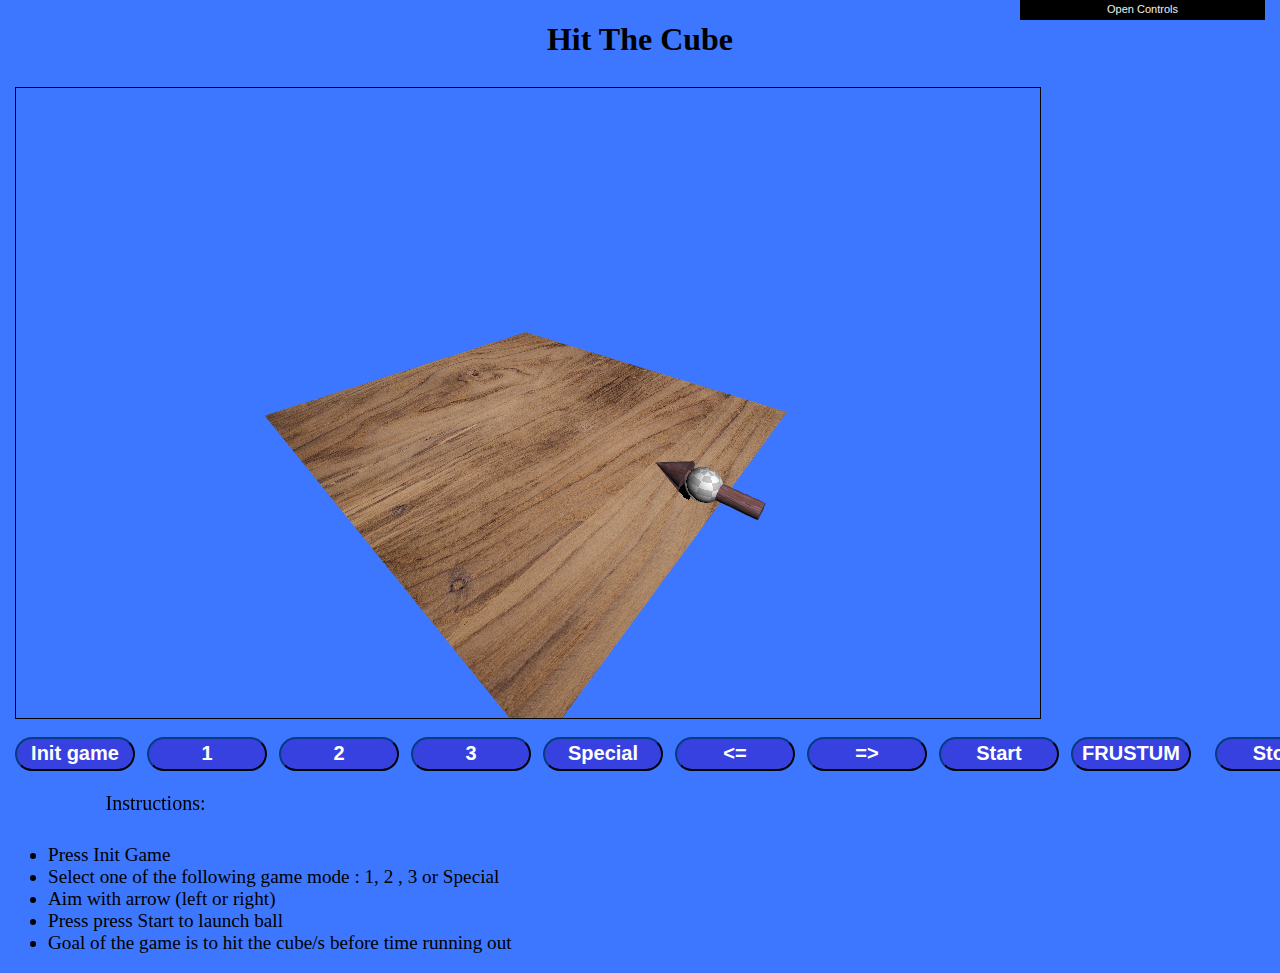
<file: ModuloUno/project/index.html>
<!doctype html>

<html lang="en">
	<head>
        <meta HTTP-EQUIV=”Pragma” CONTENT=”no-cache”>
        <meta HTTP-EQUIV=”Cache-Control” CONTENT=”no-cache”>
        <meta name="viewport" content="width=device-width, initial-scale=1.0">
        
        <title>Hit The Cube</title>
        <meta charset="UTF-8">
        <meta name="description" content="3D Game with spheres and cubes ">
        <meta name="author" content="Ugo Marchesini">
        <link rel="icon" href="data:;base64,iVBORw0KGgo=">
        <link rel="stylesheet" href="index.css">
        <script src="const.js"></script> <!--used to define all CONST used in the application e.g texture PATH-->
        <script type="text/javascript" src="resources/webgl-utils.js"></script> <!--used to render on canvas-->
        <script type="text/javascript" src="resources/m4.js"></script> <!--used for matrix calculation-->
        <script type="text/javascript" src="resources/dat.gui.js"></script> <!--easy API to create a control panel for the application-->
        <script type="text/javascript" src="global.js" ></script>
        <script type="text/javascript" src="gui.event.js" ></script>
        <script type="text/javascript" src="gameconfiguration.js" ></script>
        <script type="text/javascript" src="resources/sphere.utils.js"></script> <!--functions for sphere-->
       
        <script src="utils.js" ></script>
    </head>
    <body onload = "HitTheCubeGame()">
        <div id = "fps_counter">
        </div>
        <center><h1>Hit The Cube</h1></center>
        <div class="container" id="canvas-container">
            <table style="width:  100%;" cellpadding="5%">
                <tr>
                    <td><canvas id="cube-canvas">Your browser does not support HTML 5!</canvas></td>
                    
            </table>
        </div>
        <div>
            <table style="width:  70%;" cellpadding="5%">
                <tr>
                    <td><center><button class="btn" id="id_init"  type="button">Init game</button></center></td>
                    <td><center><button class="btn" id="id_1_cube"  type="button">1</button></center></td>
                    <td><center><button class="btn" id="id_2_cube"  type="button">2</button></center></td>
                    <td><center><button class="btn" id="id_3_cube"  type="button">3</button></center></td>
                    <td><center><button class="btn" id="id_special_cube"  type="button">Special</button></center></td>
                    <td><center><button class="btn" id="id_powerleft"  type="button"><=</button></center></td>
                    <td><center><button class="btn" id="id_powerright"  type="button">=></button></center></td>
                    <td><center><button class="btn" id="id_startsphere"  type="button">Start</button></center></td>
                    <td><center><button class="btn" id="frustum"  type="button">FRUSTUM</button></center></td>
                    <td><center><button class="btn" id="shadows" hidden type="button">SHADOWS</button></center></td>
                    <td><center><button class="btn" id="id_countdown"  type="button">Stop</button></center></td>

                    <td hidden id="xposition"></td>
                    <td hidden id="zposition"></td>
                </tr>
                <tr>
                    <td hidden id="arrowangle"></td>
                    <td hidden id="xdirection"></td>
                    <td hidden id="zdirection"></td>
                </tr>
            </table>
        </div>
        
        <div class="container" id="instructions">
            <canvas id="text-canvas" height="40px" style="border: 0px;"></canvas>
            <script>
                var text_canvas = document.getElementById("text-canvas");
                var text_ctx = text_canvas.getContext("2d");
                text_ctx.font = "20px Verdana";
                text_ctx.fillStyle = "black";
                text_ctx.textAlign = "center";
                text_ctx.fillText("Instructions: ", text_canvas.width/2, 30);

                document.getElementById("id_init").addEventListener("click", initgame);
                document.getElementById("id_1_cube").addEventListener("click", startplay1cube);
                document.getElementById("id_2_cube").addEventListener("click", startplay2cube);
                document.getElementById("id_3_cube").addEventListener("click", startplay3cube);
                document.getElementById("id_special_cube").addEventListener("click", startplayspecialcube);
                document.getElementById("id_powerleft").addEventListener("click", powerleft);
                document.getElementById("id_powerright").addEventListener("click", powerright);
                document.getElementById("id_startsphere").addEventListener("click", startsphere);
                document.getElementById("frustum").addEventListener("click", frustumonclick);
                document.getElementById("id_countdown").addEventListener("click", countdown);

            </script>
            <p>
                <ul>
                    <li>Press Init Game</li>
                    <li>Select one of the following game mode : 1, 2 , 3 or Special</li>
                    <li>Aim with arrow (left or right)</li>
                    <li>Press press Start to launch ball</li>
                    <li>Goal of the game is to hit the cube/s before time running out</li>
                </ul>
            </p>
        </div>
    </body>

    <script>
        const settings = {
            zNear: 1,
            zFar: 100,
            D: 30,
            target: [0, 0, 0],
            up: [0, 1, 0],
            posX: 5.5,
            posY: 8,
            posZ: 5,
            targetX: 0,
            targetY: -1,
            targetZ: 0,
            projWidth: 5,
            projHeight: 5,
            perspective: true,
            fieldOfViewLight: 120,
            fieldOfViewObserver: 80,
            bias: -0.006,
            show_fps: false,
            countdown: 60,
            shadowintensity:0,
            shadowingcoefficentfrustum:100,
            shadowingcoefficentnofrustum:100,
            C1LRS:0,
            C2LR:0,
            C3LS:0,
            C4L:0,
            C5RS:0,
            C6R:0,
            C7S:0,
            C8:0,

        };
    </script>
    <!-- vertex shader -->
    <script id="vertex-shader" type="not-javascript">
        attribute vec4 a_position;
        attribute vec2 a_texcoord;
        attribute vec3 a_normal;

        uniform mat4 u_projection;
        uniform mat4 u_view;
        uniform mat4 u_world;
        uniform mat4 u_textureMatrix; // Frustum di illuminazione (matrice di trasformazione del fustrum di illuminazione)

        varying vec2 v_texcoord;
        varying vec4 v_projectedTexcoord;
        varying vec3 v_normal;

        void main() {
            vec4 worldPosition = u_world * a_position;

            gl_Position = u_projection * u_view * worldPosition;
            
            v_texcoord = a_texcoord;

            // Punto all'interno del frustum di illuminazione  della superficie di un oggetto
            v_projectedTexcoord = u_textureMatrix * worldPosition;

            v_normal = mat3(u_world) * a_normal;
        }
    </script>
    <!-- fragment shader -->
    <script id="fragment-shader" type="not-javascript">
        precision mediump float;

        varying vec2 v_texcoord;
        varying vec4 v_projectedTexcoord; // Punto all'interno del frustum di illuminazione della superficie di un oggetto
        varying vec3 v_normal;

        uniform vec4 u_colorMult;
        uniform sampler2D u_texture;        
        uniform sampler2D u_projectedTexture; // Shadow map
        uniform float u_bias;
        uniform vec3 u_reverseLightDirection;     
        uniform float u_shadowintensity;  
        uniform float u_shadowingcoefficentfrustum; 
        uniform float u_shadowingcoefficentnofrustum; 

        uniform float u_C1LRS;
        uniform float u_C2LR;
        uniform float u_C3LS;
        uniform float u_C4L;
        uniform float u_C5RS;
        uniform float u_C6R;
        uniform float u_C7S;
        uniform float u_C8;


        void main() 
        {
            vec3 normal = normalize(v_normal);

            float light = dot(normal, normalize(u_reverseLightDirection));


            // Vettore vec3 (non omogeneo) di un punto nel frustum di illuminazione della superficie di un oggetto
            vec3 projectedTexcoord = v_projectedTexcoord.xyz / v_projectedTexcoord.w; 

            // Profondita di un punto illuminato rispetto al punto luce 
            float currentDepth = projectedTexcoord.z + u_bias;


            // E' nel frustum di illuminazione
            bool inRange =
                projectedTexcoord.x >= 0.0 &&
                projectedTexcoord.x <= 1.0 &&
                projectedTexcoord.y >= 0.0 &&
                projectedTexcoord.y <= 1.0;

            // the 'r' channel has the depth values
            // https://webglfundamentals.org/webgl/lessons/webgl-shadows.html
            // "When we reference the depth texture in a shader only the red value is valid ..."
            // u_projectedTexture è la texture proiettata sul "fondo" che contiene la shadow map memorizzata nella texture del framebuffer
            // che è stata inizializzata al giro prededente quando è stata chiamata drawShadow (vedi index.js)
            // 
            vec4 projectedDepthColor = texture2D(u_projectedTexture, projectedTexcoord.xy);


            // Distanza salvata nel frame buffer/depth buffer
            // Al giro precedente (drawShadow) è stato settato il framebuffer\depthbuffer dove in r c'è la profondità
            float projectedDepth = projectedDepthColor.r;

            // Se un punto corrente  è più distante rispetto a quello del depth buffer
            //   allora è in ombra
            bool isInShadow = projectedDepth < currentDepth;

            // Il punto è contemporaneamente all'interno del frustum di illuminazione e contemporaneamente più distante 
            // rispetto al valore del punto nel depth buffer corrente
            bool isInsideLightFrustumAndInShadow = inRange && isInShadow;

            // Se il punto corrente è esterno al frustum di illuminazione allora shadowLight = 1.0;
            // Se il punto corrente è interno al frustum di illuminazione allora :
            //          Se il punto corrente è più distande dal punto luce rispetto al punto nel depth buffer allora shadowLight = u_shadowintensity
            //              altrimenti shadowLight = 1.0
            //
            float shadowLight = isInsideLightFrustumAndInShadow ? u_shadowintensity : 1.0;

            vec4 texColor = texture2D(u_texture, v_texcoord) * u_colorMult;

            float correctLight = (light + 1.001)/2.0;
            //float proximityCoefficent = (1.0 - (projectedDepth/currentDepth));
            float proximityCoefficent = 1.0 ;
            vec3 rgbColor ;

            // Prodotto scalare tra la normale al vertice e il reverse light (vettore dal vertice al punto luce)
            if(light > 0.0)
            {
                // Punto "illuminato" direttamente dal punto luce
                if(inRange)
                {
                    if(isInShadow)
                    {
                        // Plane o Object molto vicino ad un altro oggetto che gli fa ombra
                        // Ombra (shadow)
                        if(u_C1LRS == 0.0)
                        {
                            rgbColor = texColor.rgb*light*shadowLight;
                        }
                        else
                        {
                            vec3 debugValue = vec3(1.0, 0.0, 0.0);
                            rgbColor = debugValue;
                        }                       
                    }
                    else
                    {
                        // Plane o Object
                        // Piena illuminazione
                        
                        if(u_C2LR == 0.0)
                        {
                            rgbColor = rgbColor = texColor.rgb*light;
                        }
                        else
                        {
                            vec3 debugValue = vec3(0.0, 1.0, 0.0);
                            rgbColor = debugValue;
                        }
                    }
                }
                else
                {
                    if(isInShadow)
                    {
                        // Plane o Object molto vicino ad un altro oggetto che gli fa ombra
                        // non cè ombra
                        // 
                        if(u_C3LS == 0.0)
                        {
                            rgbColor = texColor.rgb*light;
                        }
                        else
                        {
                            vec3 debugValue = vec3(0.0, 0.0, 1.0);
                            rgbColor = debugValue;
                        }
                    }
                    else
                    {
                        // Plane o Object
                        // non cè ombra
                        if(u_C4L == 0.0)
                        {
                            rgbColor = texColor.rgb*light;
                        }
                        else
                        {
                            vec3 debugValue = vec3(1.0, 1.0, 0.0);
                            rgbColor = debugValue;
                        }
                    }
                }
            }
            else
            {
                // Ombreggiatura (shadowing)
                // Lato in ombra degli oggetti
                if(inRange)
                {
                    if(isInShadow)
                    {
                        // Faccia non illuminata
                        // Ombreggiatura
                        
                        if(u_C5RS == 0.0)
                        {
                            rgbColor = texColor.rgb*correctLight*u_shadowingcoefficentfrustum;
                        }
                        else
                        {
                            vec3 debugValue = vec3(1.0, 0.0, 1.0);
                            rgbColor = debugValue;
                        }
                    }
                    else
                    {
                        // Vertici non illuminati ma in ombra da altri vertici 
                        // Caso tipico : punti in alto dei cubi delle faccie non illuminati 
                        if(u_C6R == 0.0)
                        {
                            rgbColor = texColor.rgb*correctLight*u_shadowingcoefficentfrustum;
                        }
                        else
                        {
                            vec3 debugValue = vec3(0.0, 1.0, 1.0);
                            rgbColor = debugValue;
                        }                      
                    }
                }
                else
                {
                    if(isInShadow)
                    {
                        if(u_C7S == 0.0)
                        {
                            rgbColor = texColor.rgb*correctLight*shadowLight*u_shadowingcoefficentnofrustum;
                        }
                        else
                        {
                            vec3 debugValue = vec3(0.5, 0.5, 0.0);
                            rgbColor = debugValue;
                        }                     
                    }
                    else
                    {
                        // Faccia non illuminata non in frustum
                        if(u_C8 == 0.0)
                        {
                            rgbColor = texColor.rgb*correctLight*shadowLight*u_shadowingcoefficentnofrustum;
                        }
                        else
                        {
                            vec3 debugValue = vec3(0.0, 0.5, 0.5);
                            rgbColor = debugValue;
                        }
                    }
                }
            }
            /*
            gl_FragColor = vec4(
                texColor.rgb * correctLight * shadowLight,
                texColor.a);
            */
            gl_FragColor = vec4(
                rgbColor,
                texColor.a);
            
        }
    </script>
    <!-- vertex shader -->
    <script  id="color-vertex-shader" type="x-shader/x-vertex">
        attribute vec4 a_position;
        
        uniform mat4 u_projection;
        uniform mat4 u_view;
        uniform mat4 u_world;
        
        void main() 
        {
            // Multiply the position by the matrices.
            gl_Position = u_projection * u_view * u_world * a_position;
        }
    </script>
    <!-- fragment shader -->
    <script  id="color-fragment-shader" type="x-shader/x-fragment">
        precision mediump float;
        
        uniform vec4 u_color;
        void main() 
        {
            gl_FragColor = u_color;
        }
    </script>
</html>

<script src="geometries.js"></script>
<script src="event_handlers.js"></script>
<script src="index.js"></script>
</file>
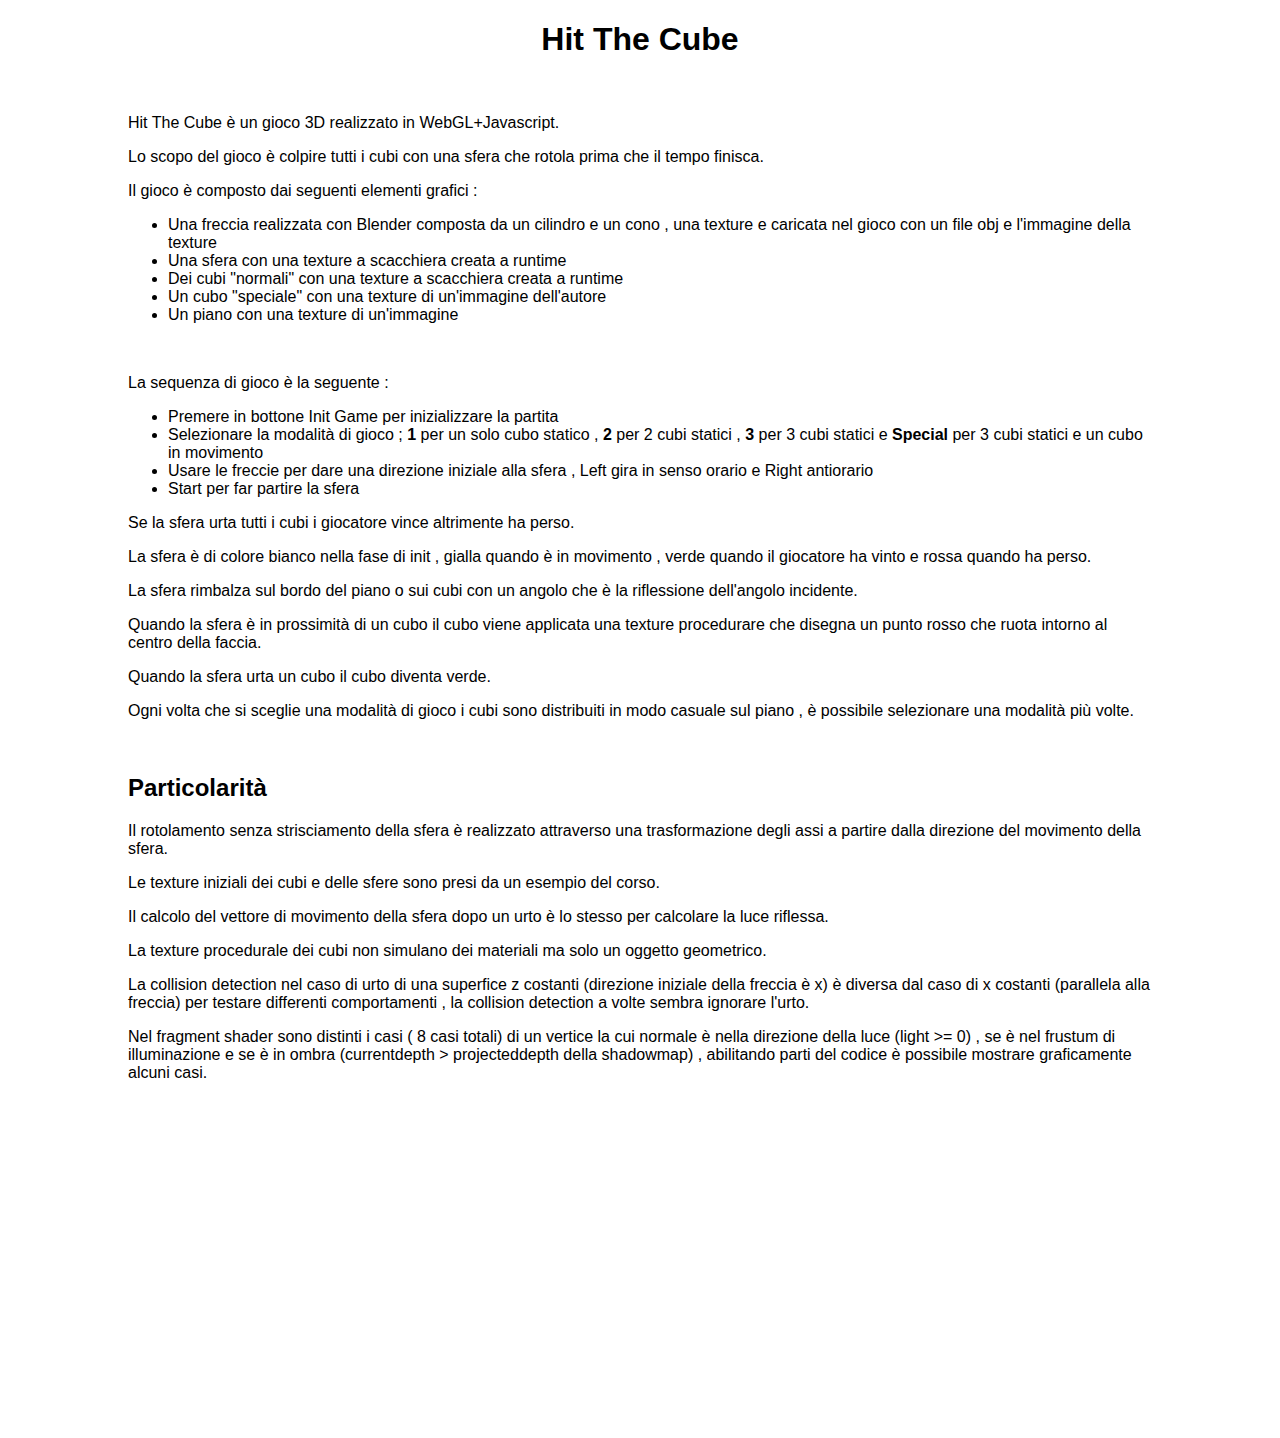
<file: ModuloUno/doc/Relazione.html>
<!DOCTYPE html>
<html>
<head>
<title>Relazione - Hit The Cube</title>
<meta name="description" content="">
<style type="text/css">/* Caratteristiche generali del corpo della pagina */
body {
 margin: 0;
 padding: 0;
 background-color: #FFF;
 font-family: arial, verdana, sans-serif;
 color: #000;
}
/* caratteristiche del contenitore del codice HTML */
.container {
 width: 80%;
 margin: 0 auto;
}</style>
</head>
<body>
<div class="container">
<h1 style="text-align: center;">Hit The Cube</h1>
<p>&nbsp;</p>
<p>Hit The Cube &egrave; un gioco 3D realizzato in WebGL+Javascript.&nbsp;</p>
<p>Lo scopo del gioco &egrave; colpire tutti i cubi con una sfera che rotola prima che il tempo finisca.</p>
<p>Il gioco &egrave; composto dai seguenti elementi grafici :&nbsp;</p>
<ul>
<li>Una freccia realizzata con Blender composta da un cilindro e un cono , una texture e caricata nel gioco con un file obj e l'immagine della texture</li>
<li>Una sfera con una texture a scacchiera creata a runtime</li>
<li>Dei cubi "normali" con una texture a scacchiera creata a runtime</li>
<li>Un cubo "speciale" con una texture di un'immagine dell'autore</li>
<li>Un piano con una texture di un'immagine&nbsp;</li>
</ul>
<p>&nbsp;</p>
<p>La sequenza di gioco &egrave; la seguente :</p>
<ul>
<li>Premere in bottone Init Game per inizializzare la partita</li>
<li>Selezionare la modalit&agrave; di gioco ; <strong>1</strong> per un solo cubo statico , <strong>2</strong> per 2 cubi statici , <strong>3</strong> per 3 cubi statici e <strong>Special </strong>per 3 cubi statici e un cubo in movimento</li>
<li>Usare le freccie per dare una direzione iniziale alla sfera , Left gira in senso orario e Right antiorario</li>
<li>Start per far partire la sfera</li>
</ul>
<p>Se la sfera urta tutti i cubi i giocatore vince altrimente ha perso.</p>
<p>La sfera &egrave; di colore bianco nella fase di init , gialla quando &egrave; in movimento , verde quando il giocatore ha vinto e rossa quando ha perso.</p>
<p>La sfera rimbalza sul bordo del piano o sui cubi con un angolo che &egrave; la riflessione dell'angolo incidente.</p>
<p>Quando la sfera &egrave; in prossimit&agrave; di un cubo il cubo viene applicata una texture procedurare che disegna un punto rosso che ruota intorno al centro della faccia.</p>
<p>Quando la sfera urta un cubo il cubo diventa verde.</p>
<p>Ogni volta che si sceglie una modalit&agrave; di gioco i cubi sono distribuiti in modo casuale sul piano , &egrave; possibile selezionare una modalit&agrave; pi&ugrave; volte.</p>
<p>&nbsp;</p>
<h2>Particolarit&agrave;</h2>
<p>Il rotolamento senza strisciamento della sfera &egrave; realizzato attraverso una trasformazione degli assi a partire dalla direzione del movimento della sfera.</p>
<p>Le texture iniziali dei cubi e delle sfere sono presi da un esempio del corso.</p>
<p>Il calcolo del vettore di movimento della sfera dopo un urto &egrave; lo stesso per calcolare la luce riflessa.</p>
<p>La texture procedurale dei cubi non simulano dei materiali ma solo un oggetto geometrico.</p>
<p>La collision detection nel caso di urto di una superfice z costanti (direzione iniziale della freccia &egrave; x) &egrave; diversa dal caso di x costanti (parallela alla freccia) per testare differenti comportamenti , la collision detection a volte sembra ignorare l'urto.</p>
<p>Nel fragment shader sono distinti i casi ( 8 casi totali) di un vertice la cui normale &egrave; nella direzione della luce (light &gt;= 0) , se &egrave; nel frustum di illuminazione e se &egrave; in ombra (currentdepth &gt; projecteddepth della shadowmap) , abilitando parti del codice &egrave; possibile mostrare graficamente alcuni casi.&nbsp;</p>
<p>&nbsp;</p>
<p>&nbsp;</p>
<p>&nbsp;</p>
<p>&nbsp;</p>
<p>&nbsp;</p>
<p>&nbsp;</p>
<p>&nbsp;</p>
<p>&nbsp;</p>
<p>&nbsp;</p>
<p>&nbsp;</p>
</div>
</body>
</html>
</file>
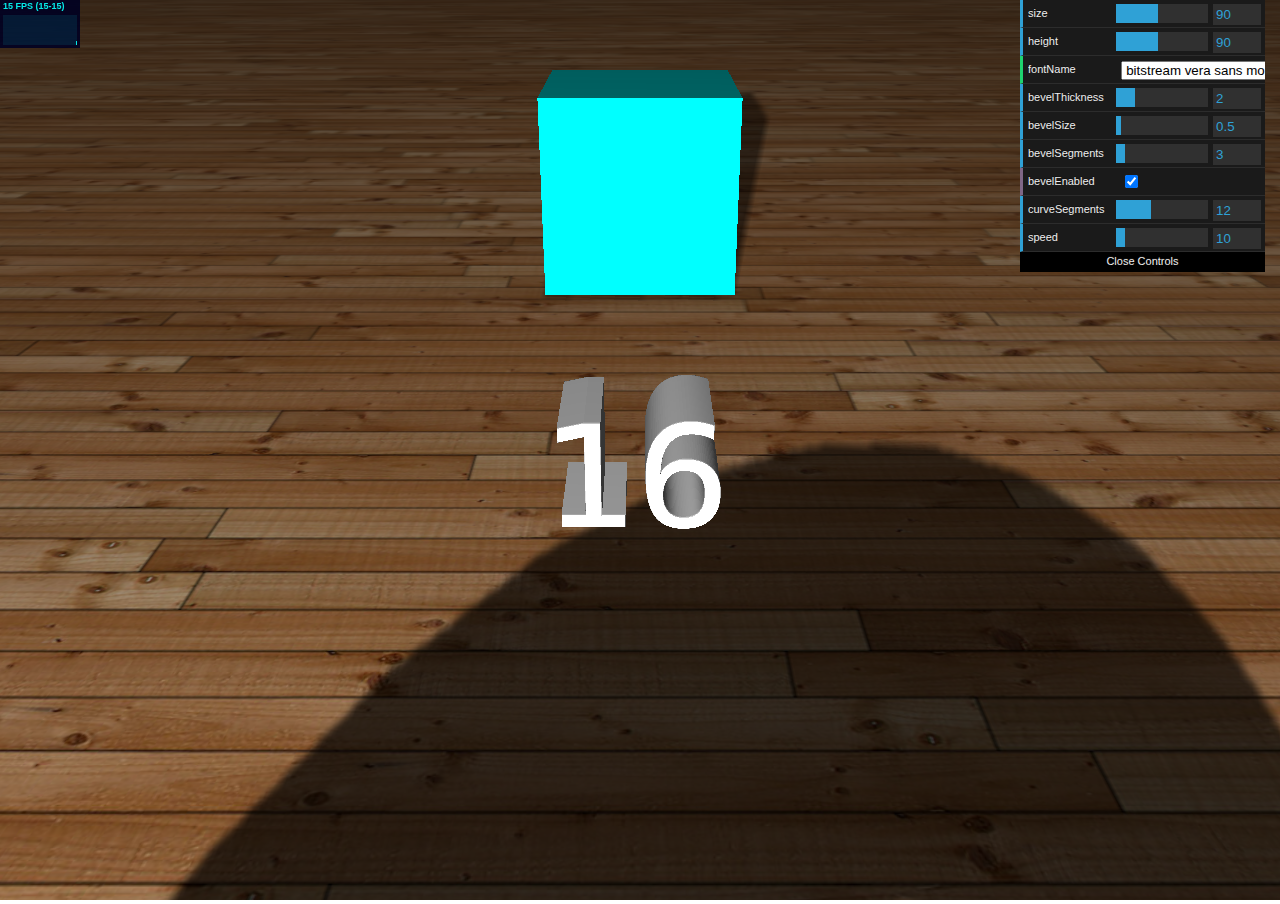
<file: ModuloDue/src/chapter-exam/CG_2022.html>
<!DOCTYPE html>

<html>

<head>
    <title>Modulo Due - Three.js</title>
    <script type="text/javascript" charset="UTF-8" src="../../libs/three/three.js"></script>
    <script type="text/javascript" charset="UTF-8" src="../../libs/three/controls/TrackballControls.js"></script>
    <script type="text/javascript" src="../../libs/util/Stats.js"></script>
    <script type="text/javascript" src="../../libs/util/dat.gui.js"></script>
    <script type="text/javascript" src="../js/util.js"></script>
    <script type="text/javascript" src="./js/CG_2022.global.js"></script>
    <script type="text/javascript" src="./js/CG_2022.lib.js"></script>
    <script type="text/javascript" src="./js/CG_2022.js"></script>

    <script type="text/javascript" src="./js/util.js"></script>
    <script type="text/javascript" src="./js/baseLoaderScene.js"></script>
    <link rel="stylesheet" href="../../css/default.css">
</head>

<body>
    <div id="webgl-output"></div>
    <script type="text/javascript"> (function () { init() })(); </script>
</body>
</html>

<!-- https://meocloud.pt/link/57ace68f-fb7f-4274-99e3-f5d9c922668c/Engraved_Metal_003_SD/ -->
</file>
<file: ModuloUno/project/index.css>
body {
    margin: 5;
    font-family: "Poppins";
    background: #3D77FF;
}

h1 {
    font-size: 2em;
    color: black;
}

h3 {
  font-size: 0.9em;
  color: black;
}

canvas {
    border: 1px solid black;
}

table {
  border: 0px;
}

#instructions {
    font-size: 1.2em;
}

#button_div {
  font-size: 1.1em;
  font-weight: bold;
}



#button_table {
  height: 70%;
}



.btn {
  font-size:20px;
  width:120px;
  height:34px;
  border-width:2px;
  color:#fff;
  border-color:#03142b;
  font-weight:bold;
  font-family: 'Segoe UI', Tahoma, Geneva, Verdana, sans-serif;
  border-top-left-radius:20px;
  border-top-right-radius:20px;
  border-bottom-left-radius:20px;
  border-bottom-right-radius:20px;
  background:#3641e0;
  cursor:pointer;
}
.btn_2 {
  font-size:13px;
  width:160px;
  height:34px;
  border-width:2px;
  color:#fff;
  border-color:#ab712a;
  font-weight:bold;
  border-top-left-radius:20px;
  border-top-right-radius:20px;
  border-bottom-left-radius:20px;
  border-bottom-right-radius:20px;
  background:#e09336;
  cursor:pointer;
}

.btn_black {
  width:30px;
  height:30px;
  border-radius:20px;
  border-width:0px;
  background:#000000;
  cursor:pointer;
}

.btn_red {
  width:30px;
  height:30px;
  border-radius:20px;
  border-width:0px;
  background:#ff0000;
  cursor:pointer;
}

.btn_orange {
  width:30px;
  height:30px;
  border-radius:20px;
  border-width:0px;
  background: #ffa500;
  cursor:pointer;
}

.btn_blue {
  width:30px;
  height:30px;
  border-radius:20px;
  border-width:0px;
  background:#0000ff;
  cursor:pointer;
}

.btn:hover {
  background: #71bae4
}
</file>
<file: ModuloDue/css/default.css>
body {
margin: 0;
    overflow: hidden;
}
</file>
